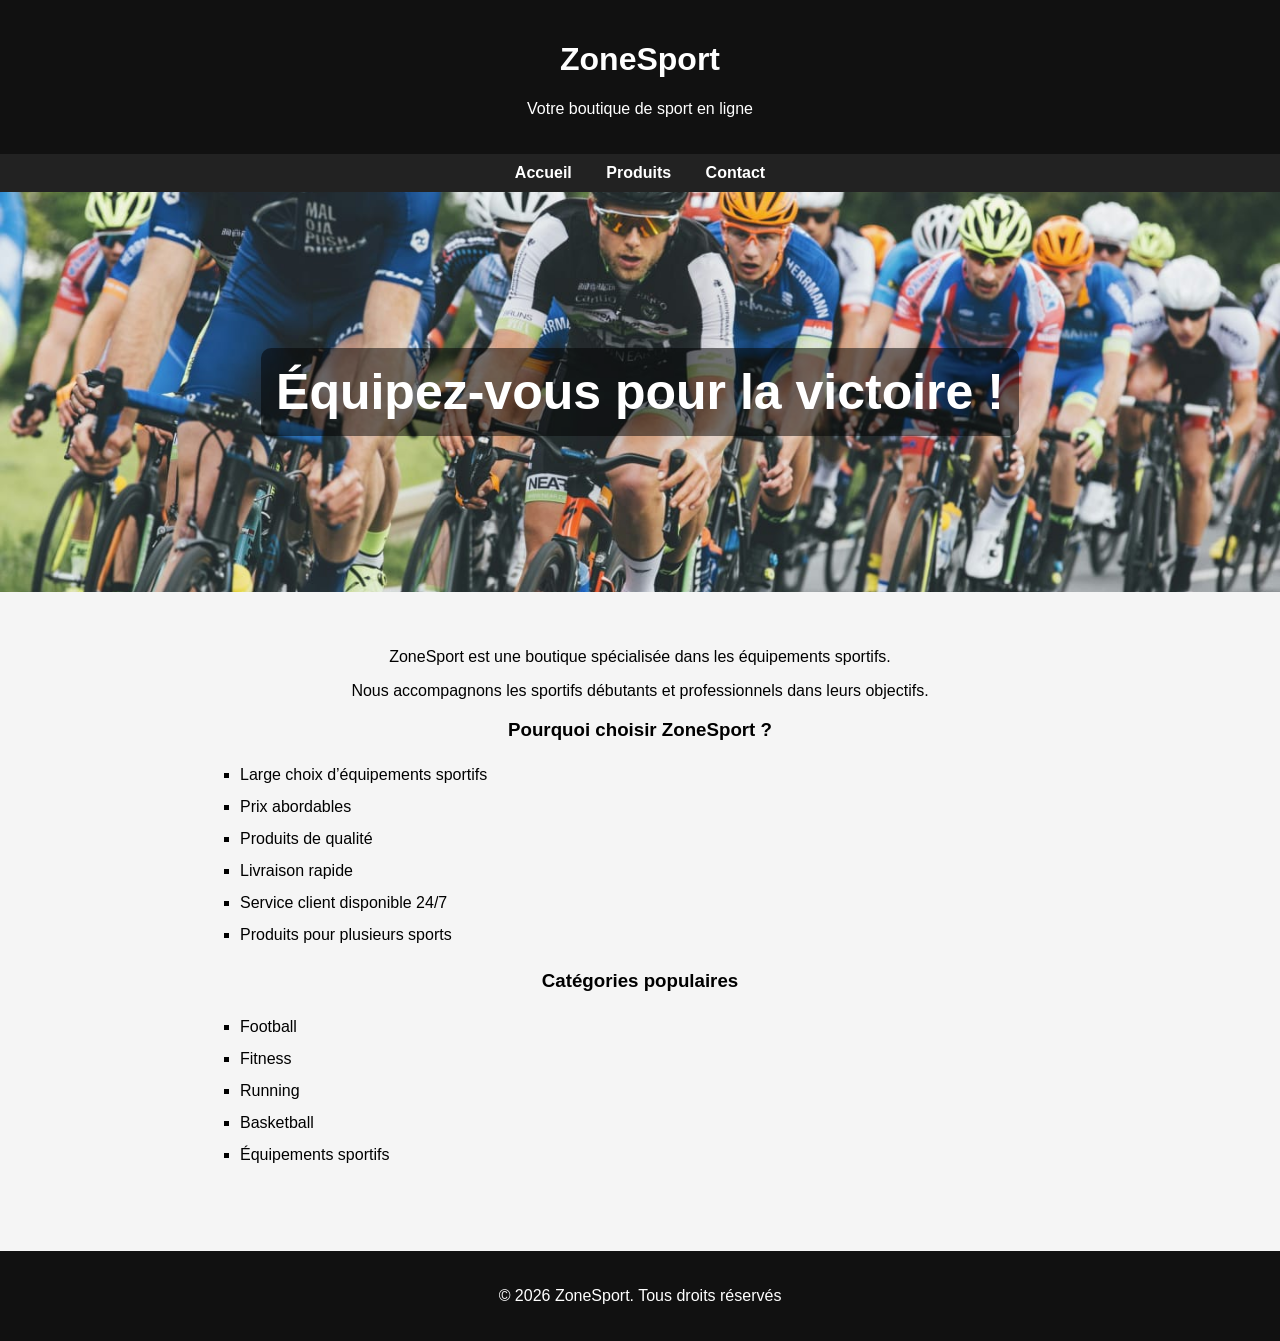
<file: index.html>
<!DOCTYPE html>
<html lang="fr">
<head>
    <meta charset="UTF-8">
    <meta name="viewport" content="width=device-width, initial-scale=1.0">
    <title>ZoneSport - Accueil</title>

    <link rel="stylesheet" href="style.css">
</head>
<body>

    <header>
        <h1>ZoneSport</h1>
        <p>Votre boutique de sport en ligne</p>
    </header>

    <nav>
        <a href="index.html">Accueil</a>
        <a href="produits.html">Produits</a>
        <a href="contact.html">Contact</a>
    </nav>

    <div class="hero">
        <h1>Équipez-vous pour la victoire !</h1>
    </div>

    <section>

        <p>
            ZoneSport est une boutique spécialisée dans les équipements sportifs.
        </p>

        <p>
            Nous accompagnons les sportifs débutants et professionnels dans leurs objectifs.
        </p>

        <h3>Pourquoi choisir ZoneSport ?</h3>

        <ul>
            <li>Large choix d’équipements sportifs</li>
            <li>Prix abordables</li>
            <li>Produits de qualité</li>
            <li>Livraison rapide</li>
            <li>Service client disponible 24/7</li>
            <li>Produits pour plusieurs sports</li>
        </ul>

        <h3>Catégories populaires</h3>

        <ul>
            <li>Football</li>
            <li>Fitness</li>
            <li>Running</li>
            <li>Basketball</li>
            <li>Équipements sportifs</li>
        </ul>

    </section>

    <footer>
        <p>© 2026 ZoneSport. Tous droits réservés</p>
    </footer>

</body>
</html>
</file>
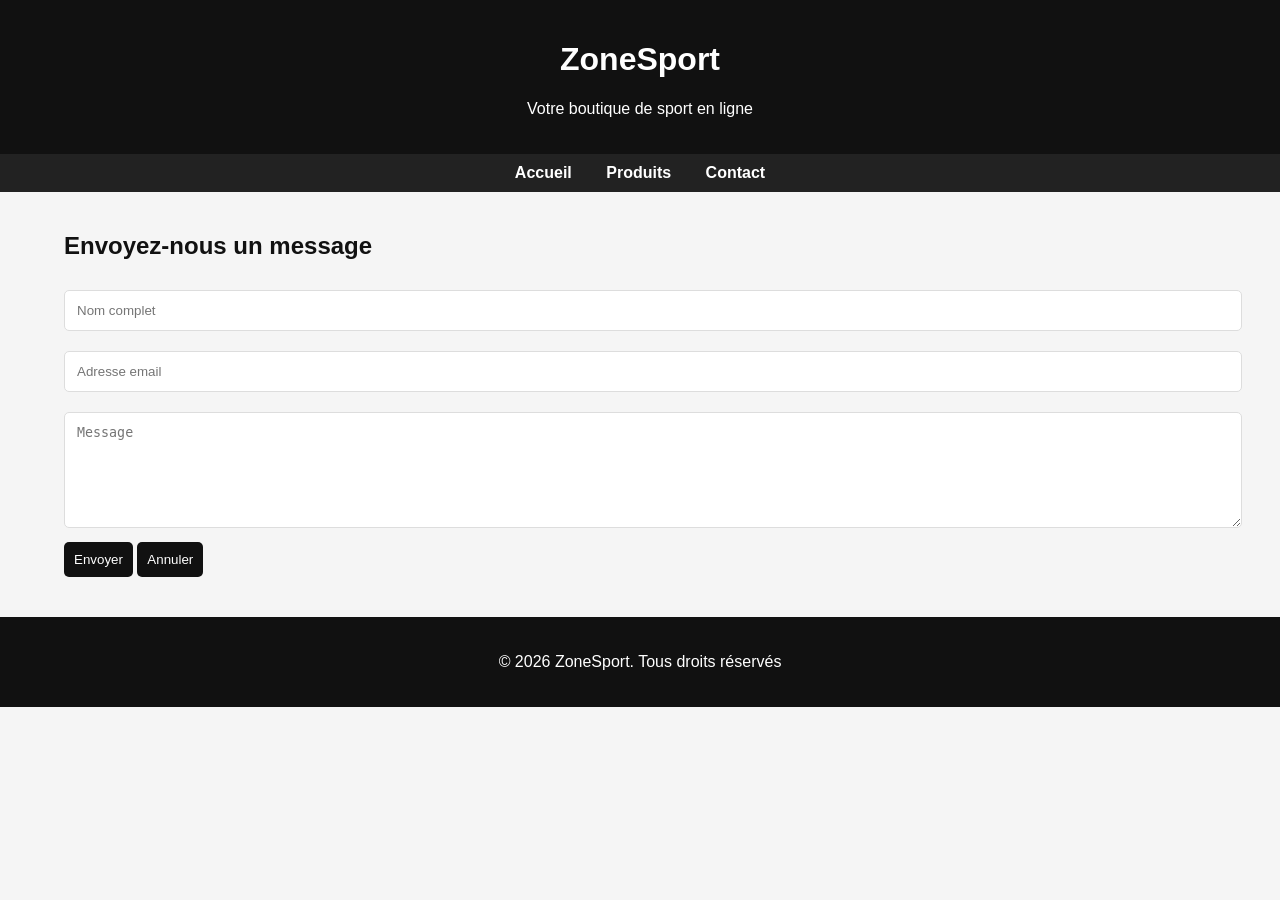
<file: contact.html>
<!DOCTYPE html>
<html lang="fr">
<head>
    <meta charset="UTF-8">
    <meta name="viewport" content="width=device-width, initial-scale=1.0">
    <title>ZoneSport - Contact</title>

    <link rel="stylesheet" href="style.css">
</head>
<body>

    <header>
        <h1>ZoneSport</h1>
        <p>Votre boutique de sport en ligne</p>
    </header>

    <nav>
        <a href="index.html">Accueil</a>
        <a href="produits.html">Produits</a>
        <a href="contact.html">Contact</a>
    </nav>

    <div class="container">

        <h2>Envoyez-nous un message</h2>

        <form>

            <input type="text"
                   placeholder="Nom complet"
                   required>

            <input type="email"
                   placeholder="Adresse email"
                   required>

            <textarea rows="6"
                      placeholder="Message"
                      required></textarea>

            <button type="submit">Envoyer</button>

            <button type="reset">Annuler</button>

        </form>

    </div>

    <footer>
        <p>© 2026 ZoneSport. Tous droits réservés</p>
    </footer>

</body>
</html>
</file>
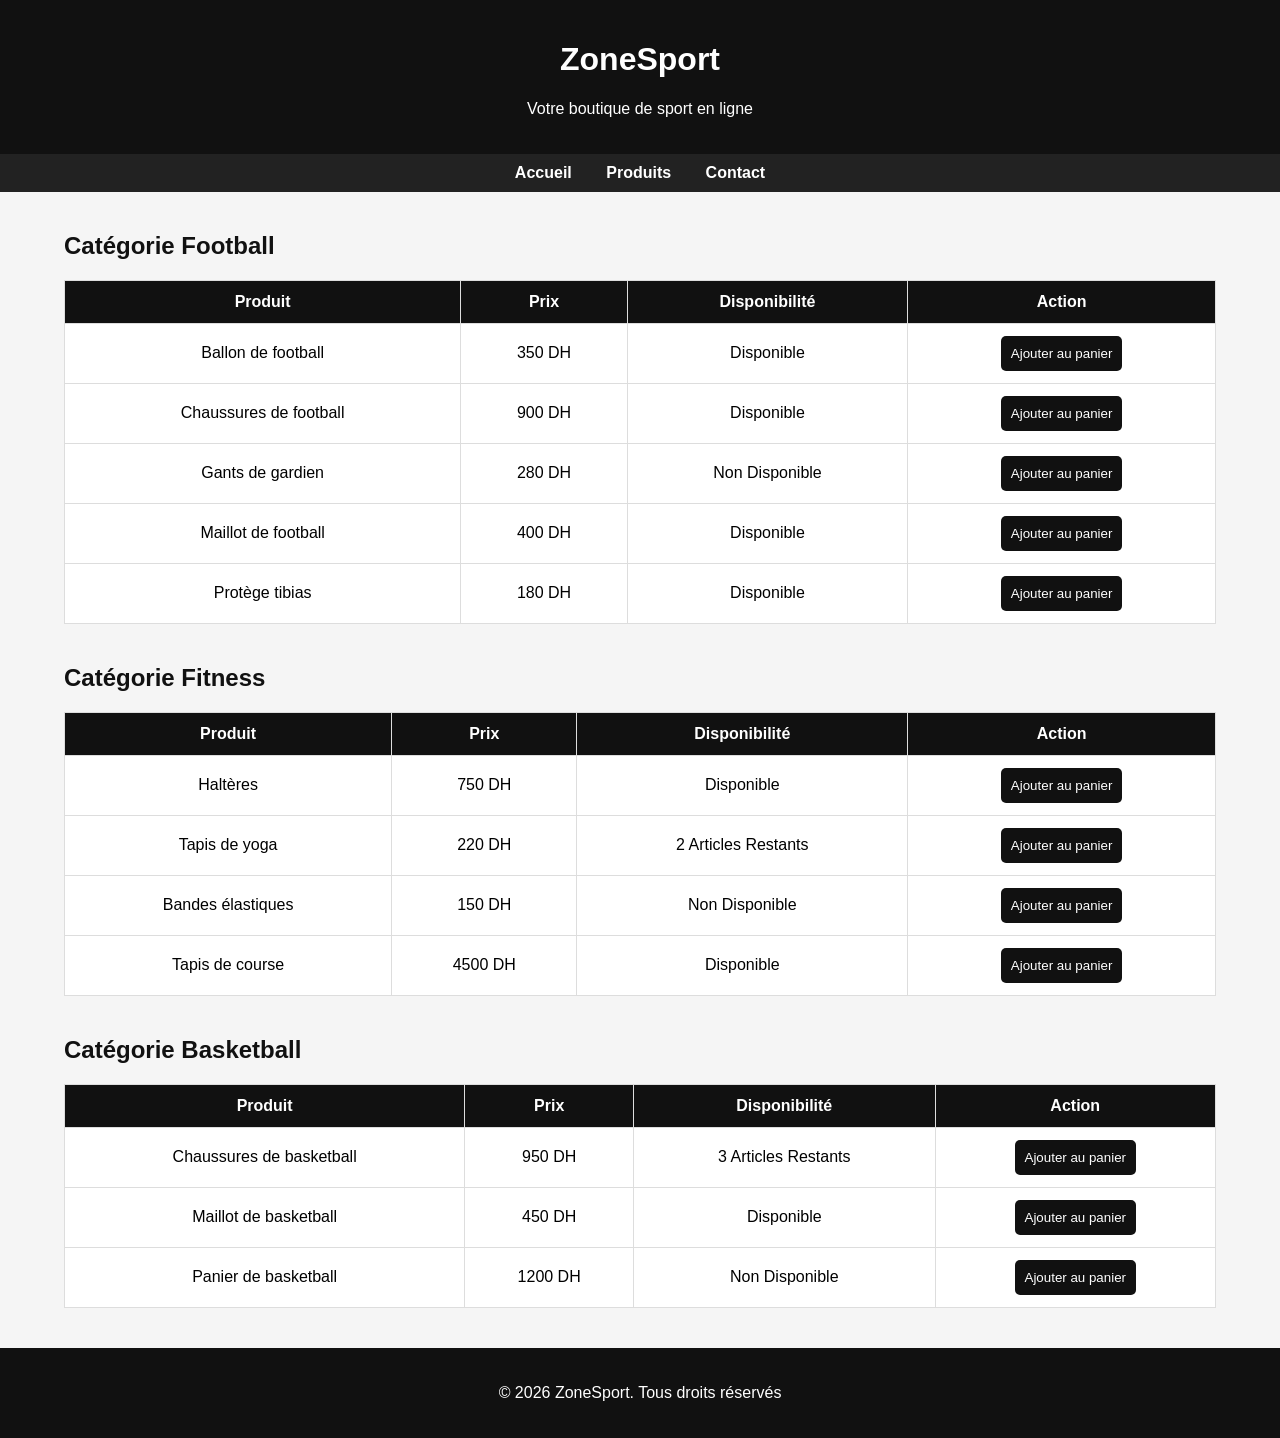
<file: produits.html>
<!DOCTYPE html>
<html lang="fr">
<head>
    <meta charset="UTF-8">
    <meta name="viewport" content="width=device-width, initial-scale=1.0">
    <title>ZoneSport - Produits</title>

    <link rel="stylesheet" href="style.css">
</head>
<body>

    <header>
        <h1>ZoneSport</h1>
        <p>Votre boutique de sport en ligne</p>
    </header>

    <nav>
        <a href="index.html">Accueil</a>
        <a href="produits.html">Produits</a>
        <a href="contact.html">Contact</a>
    </nav>

    <div class="container">

        <h2>Catégorie Football</h2>

        <table>

            <tr>
                <th>Produit</th>
                <th>Prix</th>
                <th>Disponibilité</th>
                <th>Action</th>
            </tr>

            <tr>
                <td>Ballon de football</td>
                <td>350 DH</td>
                <td>Disponible</td>
                <td><button>Ajouter au panier</button></td>
            </tr>

            <tr>
                <td>Chaussures de football</td>
                <td>900 DH</td>
                <td>Disponible</td>
                <td><button>Ajouter au panier</button></td>
            </tr>

            <tr>
                <td>Gants de gardien</td>
                <td>280 DH</td>
                <td>Non Disponible</td>
                <td><button>Ajouter au panier</button></td>
            </tr>

            <tr>
                <td>Maillot de football</td>
                <td>400 DH</td>
                <td>Disponible</td>
                <td><button>Ajouter au panier</button></td>
            </tr>

            <tr>
                <td>Protège tibias</td>
                <td>180 DH</td>
                <td>Disponible</td>
                <td><button>Ajouter au panier</button></td>
            </tr>

        </table>

        <h2>Catégorie Fitness</h2>

        <table>

            <tr>
                <th>Produit</th>
                <th>Prix</th>
                <th>Disponibilité</th>
                <th>Action</th>
            </tr>

            <tr>
                <td>Haltères</td>
                <td>750 DH</td>
                <td>Disponible</td>
                <td><button>Ajouter au panier</button></td>
            </tr>

            <tr>
                <td>Tapis de yoga</td>
                <td>220 DH</td>
                <td>2 Articles Restants</td>
                <td><button>Ajouter au panier</button></td>
            </tr>

            <tr>
                <td>Bandes élastiques</td>
                <td>150 DH</td>
                <td>Non Disponible</td>
                <td><button>Ajouter au panier</button></td>
            </tr>

            <tr>
                <td>Tapis de course</td>
                <td>4500 DH</td>
                <td>Disponible</td>
                <td><button>Ajouter au panier</button></td>
            </tr>

        </table>

        <h2>Catégorie Basketball</h2>

        <table>

            <tr>
                <th>Produit</th>
                <th>Prix</th>
                <th>Disponibilité</th>
                <th>Action</th>
            </tr>

            <tr>
                <td>Chaussures de basketball</td>
                <td>950 DH</td>
                <td>3 Articles Restants</td>
                <td><button>Ajouter au panier</button></td>
            </tr>

            <tr>
                <td>Maillot de basketball</td>
                <td>450 DH</td>
                <td>Disponible</td>
                <td><button>Ajouter au panier</button></td>
            </tr>

            <tr>
                <td>Panier de basketball</td>
                <td>1200 DH</td>
                <td>Non Disponible</td>
                <td><button>Ajouter au panier</button></td>
            </tr>

        </table>

    </div>

    <footer>
        <p>© 2026 ZoneSport. Tous droits réservés</p>
    </footer>

</body>
</html>
</file>
<file: style.css>
body {
  font-family: Arial, sans-serif;
  margin: 0;
  background-color: #f5f5f5;
}

header {
  background-color: #111;
  color: white;
  text-align: center;
  padding: 20px;
}

nav {
  background-color: #222;
  text-align: center;
  padding: 10px;
}

nav a {
  color: white;
  text-decoration: none;
  margin: 0 15px;
  font-weight: bold;
}

.hero {
  background-image: url('IMAGES/cycling.jpg');
  background-size: cover;
  background-position: center;
  height: 400px;
  display: flex;
  justify-content: center;
  align-items: center;
  color: white;
  text-align: center;
}

.hero h1 {
  font-size: 50px;
  background-color: rgba(0,0,0,0.5);
  padding: 15px;
  border-radius: 10px;
}

section {
  padding: 40px;
  text-align: center;
}

.container {
  width: 90%;
  margin: auto;
}

h2 {
  margin-top: 40px;
  color: #111;
}

ul {
  text-align: left;
  width: 70%;
  margin: auto;
  line-height: 2;
  list-style-type: square;
}

table {
  width: 100%;
  border-collapse: collapse;
  margin-top: 20px;
  background-color: white;
}

th, td {
  border: 1px solid #ddd;
  padding: 12px;
  text-align: center;
}

th {
  background-color: #111;
  color: white;
}

button {
  background-color: #111;
  color: white;
  border: none;
  padding: 10px;
  border-radius: 5px;
  cursor: pointer;
}

input,
textarea {
  width: 100%;
  padding: 12px;
  margin: 10px 0;
  border: 1px solid #ddd;
  border-radius: 5px;
}

footer {
  background-color: #111;
  color: white;
  text-align: center;
  padding: 20px;
  margin-top: 40px;
}
</file>
